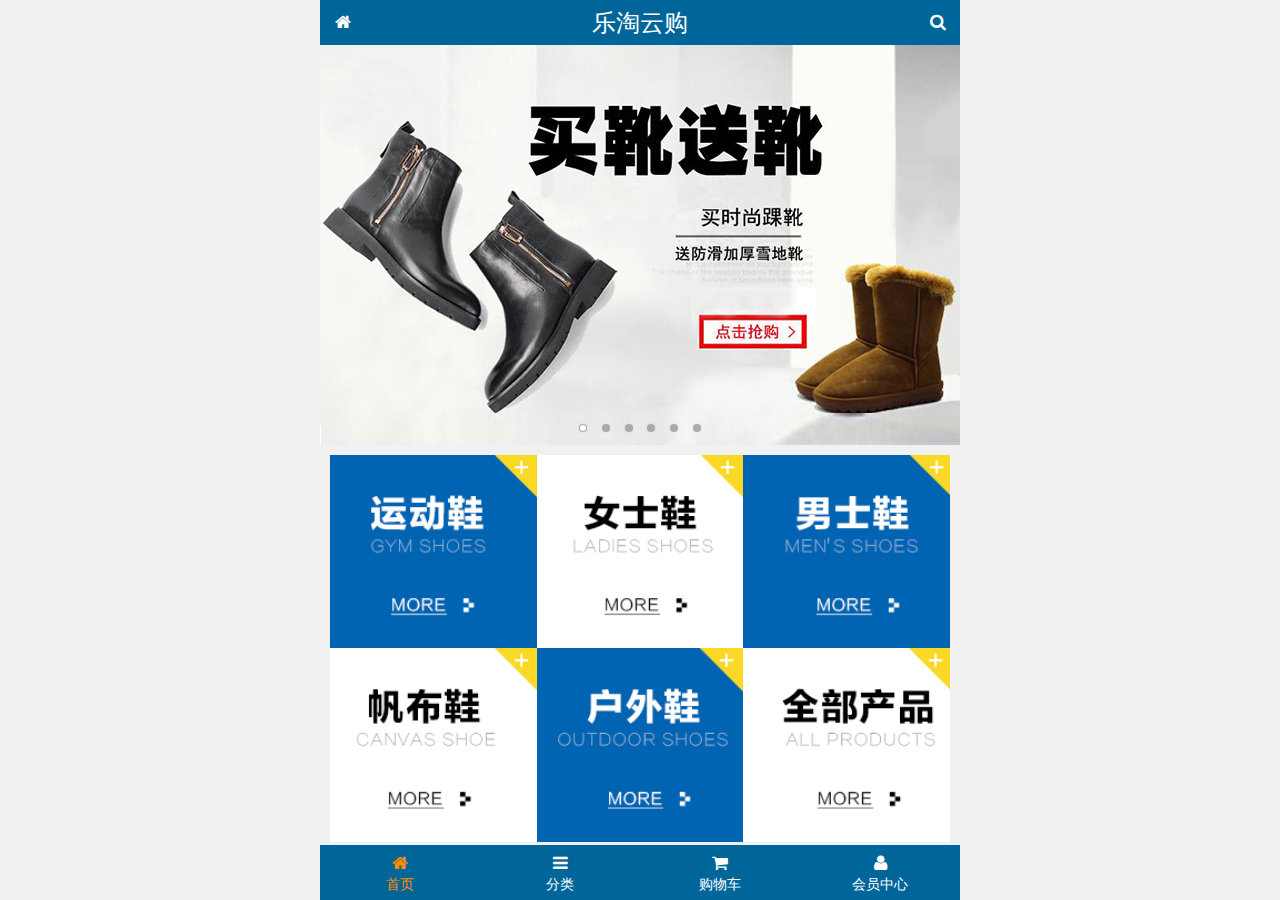
<file: public/front/index.html>
<!doctype html>
<html lang="en">
<head>
    <meta charset="UTF-8">
    <meta name="viewport"
          content="width=device-width, user-scalable=no, initial-scale=1.0, maximum-scale=1.0, minimum-scale=1.0">
    <link rel="stylesheet" href="./lib/fa/css/font-awesome.css">
    <link rel="stylesheet" href="./lib/mui/css/mui.css">
    <link rel="stylesheet" href="./css/common.css">
    <link rel="stylesheet" href="./css/index.css">
    <title>乐淘云购</title>
</head>
<body>
      <div class="contains">
          <!--头部区域-->
          <div class="lt_header">
              <a href="index.html" class="icon_left"><span class="fa fa-home"></span></a>
              <h3>乐淘云购</h3>
              <a href="./search.html" class="icon_right"><span class="fa fa-search"></span></a>
          </div>
          <div class="lt_main">

              <div class="mui-scroll-wrapper">
                  <div class="mui-scroll">
                      <!--轮播图-->
                      <div class="mui-slider">
                          <!--放入图片-->
                          <div class="mui-slider-group mui-slider-loop">
                              <div class="mui-slider-item mui-slider-item-duplicate"><a href="#"><img src="images/banner6.png" /></a></div>
                              <div class="mui-slider-item"><a href="#"><img src="images/banner1.png" /></a></div>
                              <div class="mui-slider-item"><a href="#"><img src="images/banner2.png" /></a></div>
                              <div class="mui-slider-item"><a href="#"><img src="images/banner3.png" /></a></div>
                              <div class="mui-slider-item"><a href="#"><img src="images/banner4.png" /></a></div>
                              <div class="mui-slider-item"><a href="#"><img src="images/banner5.png" /></a></div>
                              <div class="mui-slider-item"><a href="#"><img src="images/banner6.png" /></a></div>
                              <div class="mui-slider-item mui-slider-item-duplicate"><a href="#"><img src="images/banner1.png" /></a></div>
                          </div>
                          <!--小圆点-->
                          <div class="mui-slider-indicator">
                              <div class="mui-indicator mui-active"></div>
                              <div class="mui-indicator"></div>
                              <div class="mui-indicator"></div>
                              <div class="mui-indicator"></div>
                              <div class="mui-indicator"></div>
                              <div class="mui-indicator"></div>
                          </div>

                      </div>
                      <!--nav部分-->
                      <div class="nav">
                          <ul class="mui-clearfix">
                              <li><a href="script:;"><img src="./images/nav1.png" alt=""></a></li>
                              <li><a href="script:;"><img src="./images/nav2.png" alt=""></a></li>
                              <li><a href="script:;"><img src="./images/nav3.png" alt=""></a></li>
                              <li><a href="script:;"><img src="./images/nav4.png" alt=""></a></li>
                              <li><a href="script:;"><img src="./images/nav5.png" alt=""></a></li>
                              <li><a href="script:;"><img src="./images/nav6.png" alt=""></a></li>
                          </ul>
                      </div>
                      <!--商品区-->
                      <div class="product mui-clearfix">
                          <a href="#">
                              <img src="images/product.jpg" alt="">
                              <p class="mui-ellipsis-2">adidas阿迪达斯 男式 场下休闲篮球鞋S83700场下休闲篮球鞋S83700 </p>
                              <p>
                                  <span class="price">&yen;560</span>
                                  <span class="oldPrice">&yen;580</span>
                              </p>
                              <button class="mui-btn mui-btn-primary">立即购买</button>
                          </a>
                          <a href="#">
                              <img src="images/product.jpg" alt="">
                              <p class="mui-ellipsis-2">adidas阿迪达斯 男式 场下休闲篮球鞋S83700场下休闲篮球鞋S83700 </p>
                              <p>
                                  <span class="price">&yen;560</span>
                                  <span class="oldPrice">&yen;580</span>
                              </p>
                              <button class="mui-btn mui-btn-primary">立即购买</button>
                          </a>
                          <a href="#">
                              <img src="images/product.jpg" alt="">
                              <p class="mui-ellipsis-2">adidas阿迪达斯 男式 场下休闲篮球鞋S83700场下休闲篮球鞋S83700 </p>
                              <p>
                                  <span class="price">&yen;560</span>
                                  <span class="oldPrice">&yen;580</span>
                              </p>
                              <button class="mui-btn mui-btn-primary">立即购买</button>
                          </a>
                          <a href="#">
                              <img src="images/product.jpg" alt="">
                              <p class="mui-ellipsis-2">adidas阿迪达斯 男式 场下休闲篮球鞋S83700场下休闲篮球鞋S83700 </p>
                              <p>
                                  <span class="price">&yen;560</span>
                                  <span class="oldPrice">&yen;580</span>
                              </p>
                              <button class="mui-btn mui-btn-primary">立即购买</button>
                          </a>
                          <a href="#">
                              <img src="images/product.jpg" alt="">
                              <p class="mui-ellipsis-2">adidas阿迪达斯 男式 场下休闲篮球鞋S83700场下休闲篮球鞋S83700 </p>
                              <p>
                                  <span class="price">&yen;560</span>
                                  <span class="oldPrice">&yen;580</span>
                              </p>
                              <button class="mui-btn mui-btn-primary">立即购买</button>
                          </a>
                          <a href="#">
                              <img src="images/product.jpg" alt="">
                              <p class="mui-ellipsis-2">adidas阿迪达斯 男式 场下休闲篮球鞋S83700场下休闲篮球鞋S83700 </p>
                              <p>
                                  <span class="price">&yen;560</span>
                                  <span class="oldPrice">&yen;580</span>
                              </p>
                              <button class="mui-btn mui-btn-primary">立即购买</button>
                          </a>
                      </div>
                  </div>
              </div>

          </div>
          <div class="lt_footer">
              <ul>
                  <li class="now">
                      <a href="index.html">
                          <span class="fa fa-home"></span>
                          <p>首页</p>
                      </a>
                  </li>
                  <li>
                      <a href="category.html">
                          <span class="fa fa-bars"></span>
                          <p>分类</p>
                      </a>
                  </li>
                  <li>
                      <a href="cart.html">
                          <span class="fa fa-shopping-cart"></span>
                          <p>购物车</p>
                      </a>
                  </li>
                  <li>
                      <a href="user.html">
                          <span class="fa fa-user"></span>
                          <p>会员中心</p>
                      </a>
                  </li>
              </ul>
          </div>

      </div>
</body>
</html>
<script src="lib/mui/js/mui.js"></script>
<script src="js/common.js"></script>
</file>
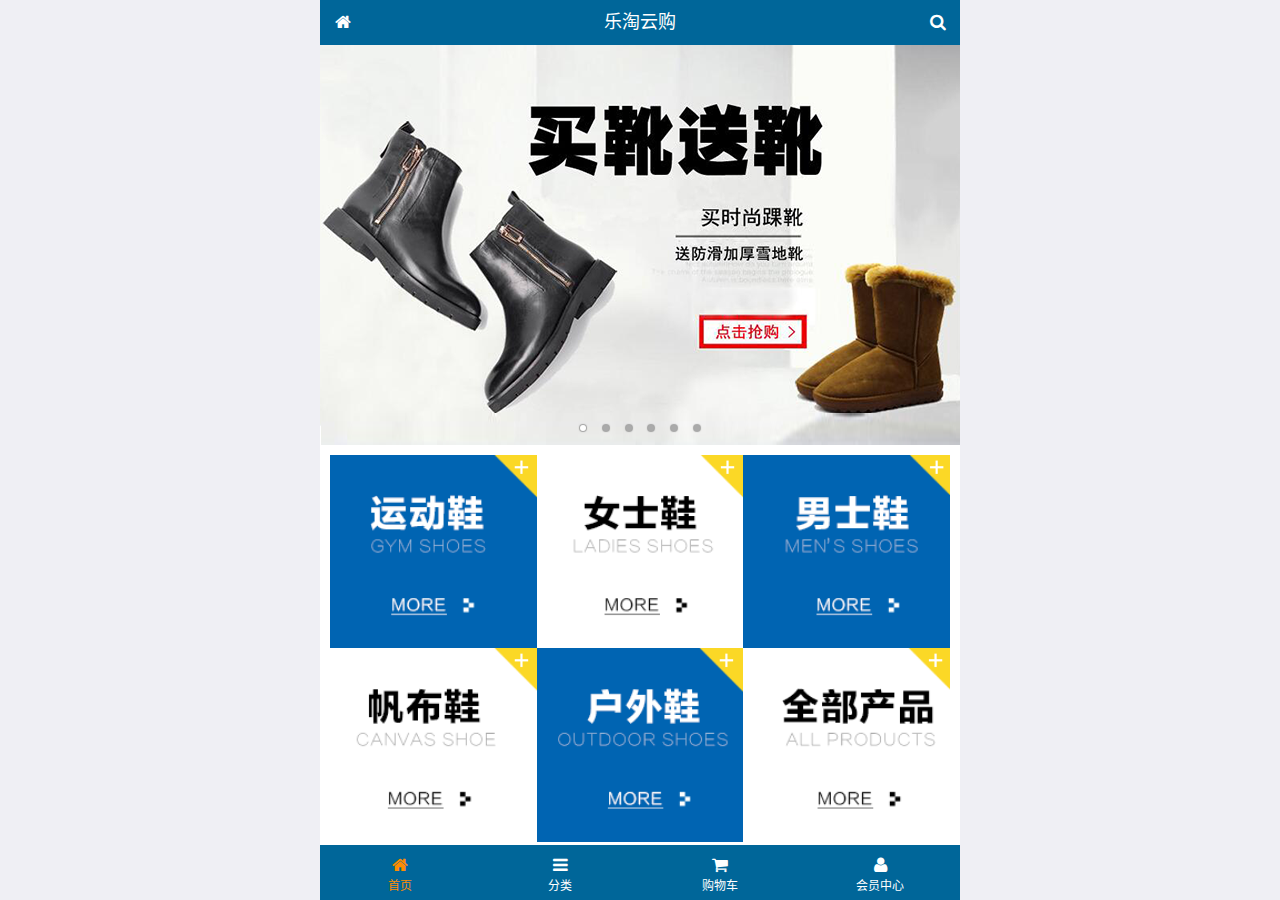
<file: public/mobile/index.html>
<!DOCTYPE html>
<html lang="zh-CN">
<head>
  <meta charset="UTF-8">
  <meta name="viewport"
        content="width=device-width, user-scalable=no, initial-scale=1.0, maximum-scale=1.0, minimum-scale=1.0">
  <title>乐淘商城-首页</title>
  <link rel="icon" href="favicon.ico" type="image/x-icon">
  <link rel="stylesheet" href="lib/mui/css/mui.css">
  <link rel="stylesheet" href="lib/fa/css/font-awesome.css">
  <link rel="stylesheet" href="css/common.css">
  <link rel="stylesheet" href="css/index.css">

</head>
<body>

<div class="lt_container">
  
  <div class="lt_header">
    <a class="icon_left" href="index.html"><span class="fa fa-home"></span></a>
    <h4>乐淘云购</h4>
    <a class="icon_right" href="search.html"><span class="fa fa-search"></span></a>
  </div>

  <div class="lt_main">

    <!--滚动容器的父盒子-->
    <div class="mui-scroll-wrapper">
      <!--子盒子-->
      <div class="mui-scroll">
        <!--这里放置真实显示的DOM内容-->

        <!--轮播图-->
        <div class="mui-slider">
          <div class="mui-slider-group mui-slider-loop">
          <div class="mui-slider-item mui-slider-item-duplicate"><a href="#"><img src="images/banner6.png" /></a></div>
          <div class="mui-slider-item"><a href="#"><img src="images/banner1.png" /></a></div>
          <div class="mui-slider-item"><a href="#"><img src="images/banner2.png" /></a></div>
          <div class="mui-slider-item"><a href="#"><img src="images/banner3.png" /></a></div>
          <div class="mui-slider-item"><a href="#"><img src="images/banner4.png" /></a></div>
          <div class="mui-slider-item"><a href="#"><img src="images/banner5.png" /></a></div>
          <div class="mui-slider-item"><a href="#"><img src="images/banner6.png" /></a></div>
          <div class="mui-slider-item mui-slider-item-duplicate"><a href="#"><img src="images/banner1.png" /></a></div>
        </div>
          <div class="mui-slider-indicator">
            <div class="mui-indicator mui-active"></div>
            <div class="mui-indicator"></div>
            <div class="mui-indicator"></div>
            <div class="mui-indicator"></div>
            <div class="mui-indicator"></div>
            <div class="mui-indicator"></div>
          </div>
        </div>

        <!--导航栏-->
        <div class="lt_nav">

          <ul class="mui-clearfix">
            <li><a href="#"><img src="images/nav1.png" alt=""></a></li>
            <li><a href="#"><img src="images/nav2.png" alt=""></a></li>
            <li><a href="#"><img src="images/nav3.png" alt=""></a></li>
            <li><a href="#"><img src="images/nav4.png" alt=""></a></li>
            <li><a href="#"><img src="images/nav5.png" alt=""></a></li>
            <li><a href="#"><img src="images/nav6.png" alt=""></a></li>
          </ul>

        </div>
        
        
        <!--商品区域-->
        <div class="lt_product mui-clearfix">
  
          <a href="#" class="item">
            <img src="images/product.jpg" alt="">
            <p class="mui-ellipsis-2">adidas阿迪达斯 男式 场下休闲篮球鞋S83700场下休闲篮球鞋S83700 </p>
            <p>
              <span class="price">&yen;560</span>
              <span class="oldPrice">&yen;580</span>
            </p>
            <button class="mui-btn mui-btn-blue">立即购买</button>
          </a>
          <a href="#" class="item">
            <img src="images/product.jpg" alt="">
            <p class="mui-ellipsis-2">adidas阿迪达斯 男式 场下休闲篮球鞋S83700场下休闲篮球鞋S83700 </p>
            <p>
              <span class="price">&yen;560</span>
              <span class="oldPrice">&yen;580</span>
            </p>
            <button class="mui-btn mui-btn-blue">立即购买</button>
          </a>
          <a href="#" class="item">
            <img src="images/product.jpg" alt="">
            <p class="mui-ellipsis-2">adidas阿迪达斯 男式 场下休闲篮球鞋S83700场下休闲篮球鞋S83700 </p>
            <p>
              <span class="price">&yen;560</span>
              <span class="oldPrice">&yen;580</span>
            </p>
            <button class="mui-btn mui-btn-blue">立即购买</button>
          </a>
          <a href="#" class="item">
            <img src="images/product.jpg" alt="">
            <p class="mui-ellipsis-2">adidas阿迪达斯 男式 场下休闲篮球鞋S83700场下休闲篮球鞋S83700 </p>
            <p>
              <span class="price">&yen;560</span>
              <span class="oldPrice">&yen;580</span>
            </p>
            <button class="mui-btn mui-btn-blue">立即购买</button>
          </a>
          
        </div>

      </div>
    </div>

  </div>

  <div class="lt_footer">
    <ul class="mui-clearfix">
      <li class="now">
        <a href="index.html">
          <span class="fa fa-home"></span>
          <p>首页</p>
        </a>
      </li>
      <li>
        <a href="category.html">
          <span class="fa fa-bars"></span>
          <p>分类</p>
        </a>
      </li>
      <li>
        <a href="cart.html">
          <span class="fa fa-shopping-cart"></span>
          <p>购物车</p>
        </a>
      </li>
      <li>
        <a href="user.html">
          <span class="fa fa-user"></span>
          <p>会员中心</p>
        </a>
      </li>
    </ul>
  </div>
  
</div>


<script src="lib/mui/js/mui.js"></script>
<script src="js/common.js"></script>
</body>
</html>
</file>
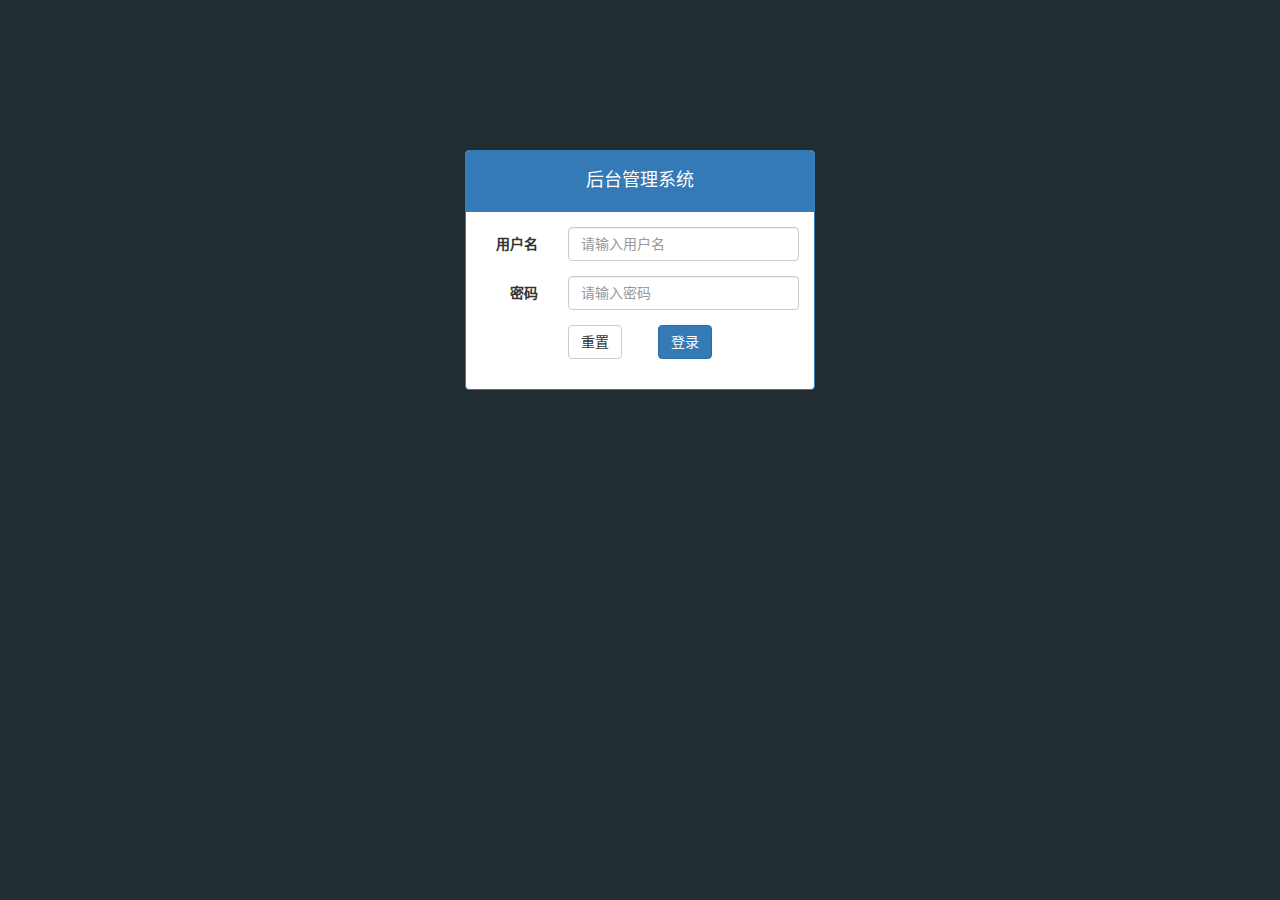
<file: public/back/login.html>
<!DOCTYPE html>
<html lang="zh-CN">
<head>
    <meta charset="UTF-8">
    <title>登录页</title>
    <link rel="stylesheet" href="lib/bootstrap/css/bootstrap.min.css">
    <link rel="stylesheet" href="lib/bootstrap-validator/css/bootstrapValidator.min.css">
    <link rel="stylesheet" href="lib/nprogress/nprogress.css">
    <link rel="stylesheet" href="css/common.css">
</head>
<body class="body_bg">

<div class="container">

    <div class="col-md-4 col-md-offset-4">
        <div class="panel panel-primary mt_150">
            <div class="panel-heading">
                <h4 class="text-center">后台管理系统</h4>
            </div>
            <div class="panel-body">
                <form class="form-horizontal">
                    <div class="form-group">
                        <label for="username" class="col-sm-3 control-label">用户名</label>
                        <div class="col-sm-9">

                            <!--autofocus:自动获取焦点  autocomplete:自动补全-->
                            <input type="text" class="form-control" autocomplete="off" id="username" placeholder="请输入用户名" name="username">
                        </div>
                    </div>
                    <div class="form-group">
                        <label for="password" class="col-sm-3 control-label">密码</label>
                        <div class="col-sm-9">
                            <input type="password" class="form-control" id="password" placeholder="请输入密码" name="password">
                        </div>
                    </div>
                    <div class="form-group">
                        <div class="col-sm-offset-3 col-sm-6">
                            <button type="reset" class="btn btn-default pull-left">重置</button>
                            <button type="submit" class="btn btn-primary pull-right">登录</button>
                        </div>
                    </div>
                </form>
            </div>
        </div>
    </div>

</div>


<script src="lib/jquery/jquery.min.js"></script>
<script src="lib/bootstrap/js/bootstrap.min.js"></script>
<script src="lib/bootstrap-validator/js/bootstrapValidator.min.js"></script>
<script src="lib/nprogress/nprogress.js"></script>
<script src="js/common.js"></script>
<script src="js/login.js"></script>
</body>
</html>
</file>
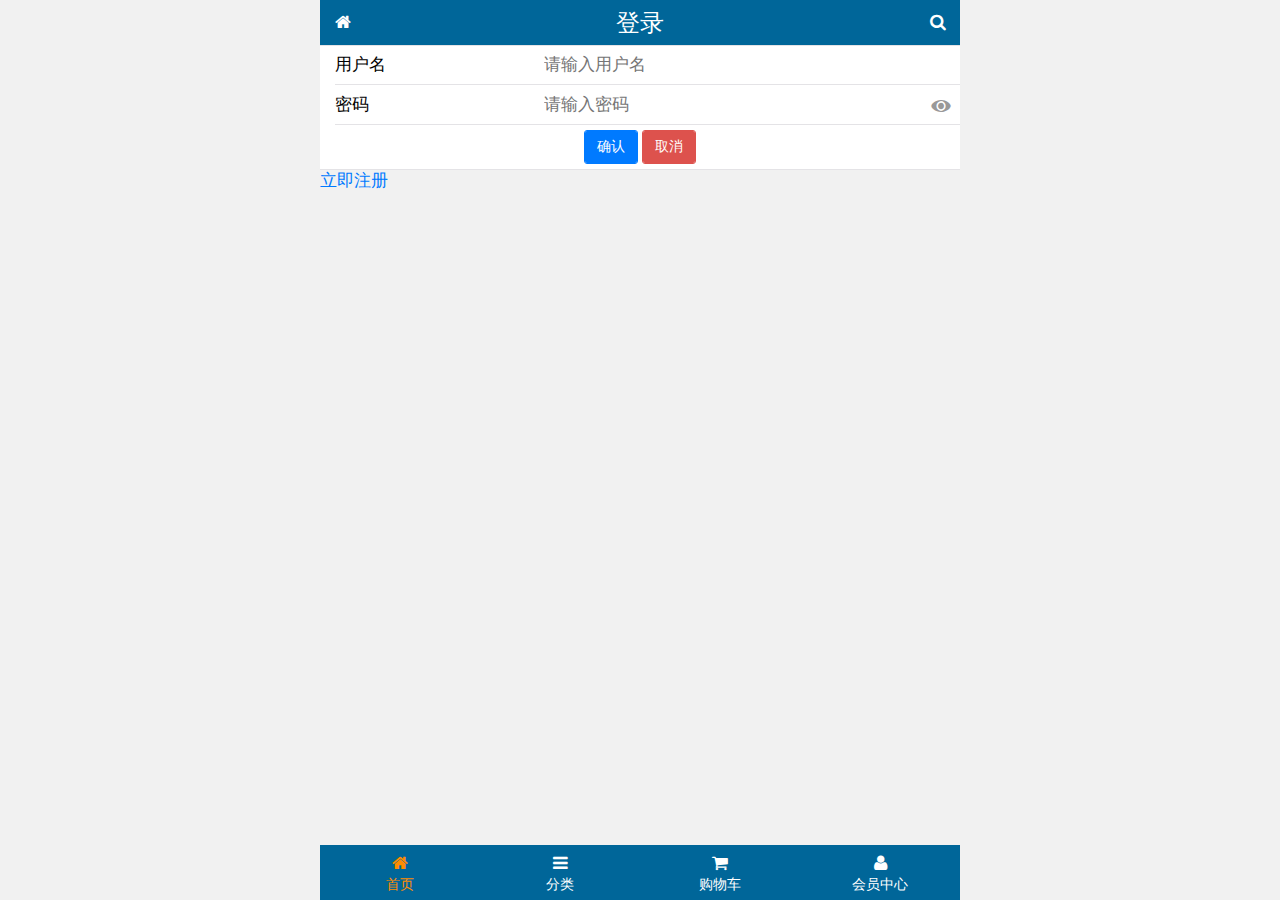
<file: public/front/login.html>
<!doctype html>
<html lang="en">
<head>
    <meta charset="UTF-8">
    <meta name="viewport"
          content="width=device-width, user-scalable=no, initial-scale=1.0, maximum-scale=1.0, minimum-scale=1.0">
    <link rel="stylesheet" href="./lib/fa/css/font-awesome.css">
    <link rel="stylesheet" href="./lib/mui/css/mui.css">
    <link rel="stylesheet" href="./css/common.css">
    <title>乐淘云购</title>
</head>
<body>
<div class="contains">
    <!--头部区域-->
    <div class="lt_header">
        <a href="javascript:history.go(-1)" class="icon_left"><span class="fa fa-home"></span></a>
        <h3>登录</h3>
        <a href="./search.html" class="icon_right"><span class="fa fa-search"></span></a>
    </div>
    <div class="lt_main">
        <form class="mui-input-group">
            <div class="mui-input-row">
                <label>用户名</label>
                <input type="text" name="username" autocomplete="off" class="mui-input-clear" placeholder="请输入用户名">
            </div>
            <div class="mui-input-row">
                <label>密码</label>
                <input type="password" name="password" class="mui-input-password" placeholder="请输入密码">
            </div>
            <div class="mui-button-row">
                <button type="button" class="mui-btn mui-btn-primary  btn_login" >确认</button>
                <button type="button" class="mui-btn mui-btn-danger" >取消</button>
            </div>
        </form>

        <a href="register.html">立即注册</a>
    </div>
    <div class="lt_footer">
        <ul>
            <li class="now">
                <a href="index.html">
                    <span class="fa fa-home"></span>
                    <p>首页</p>
                </a>
            </li>
            <li>
                <a href="category.html">
                    <span class="fa fa-bars"></span>
                    <p>分类</p>
                </a>
            </li>
            <li>
                <a href="cart.html">
                    <span class="fa fa-shopping-cart"></span>
                    <p>购物车</p>
                </a>
            </li>
            <li>
                <a href="user.html">
                    <span class="fa fa-user"></span>
                    <p>会员中心</p>
                </a>
            </li>
        </ul>
    </div>

</div>
</body>
</html>
<script src="lib/zepto/zepto.min.js"></script>
<script src="lib/mui/js/mui.js"></script>
<script src="js/common.js"></script>
<script src="js/login.js"></script>
</file>
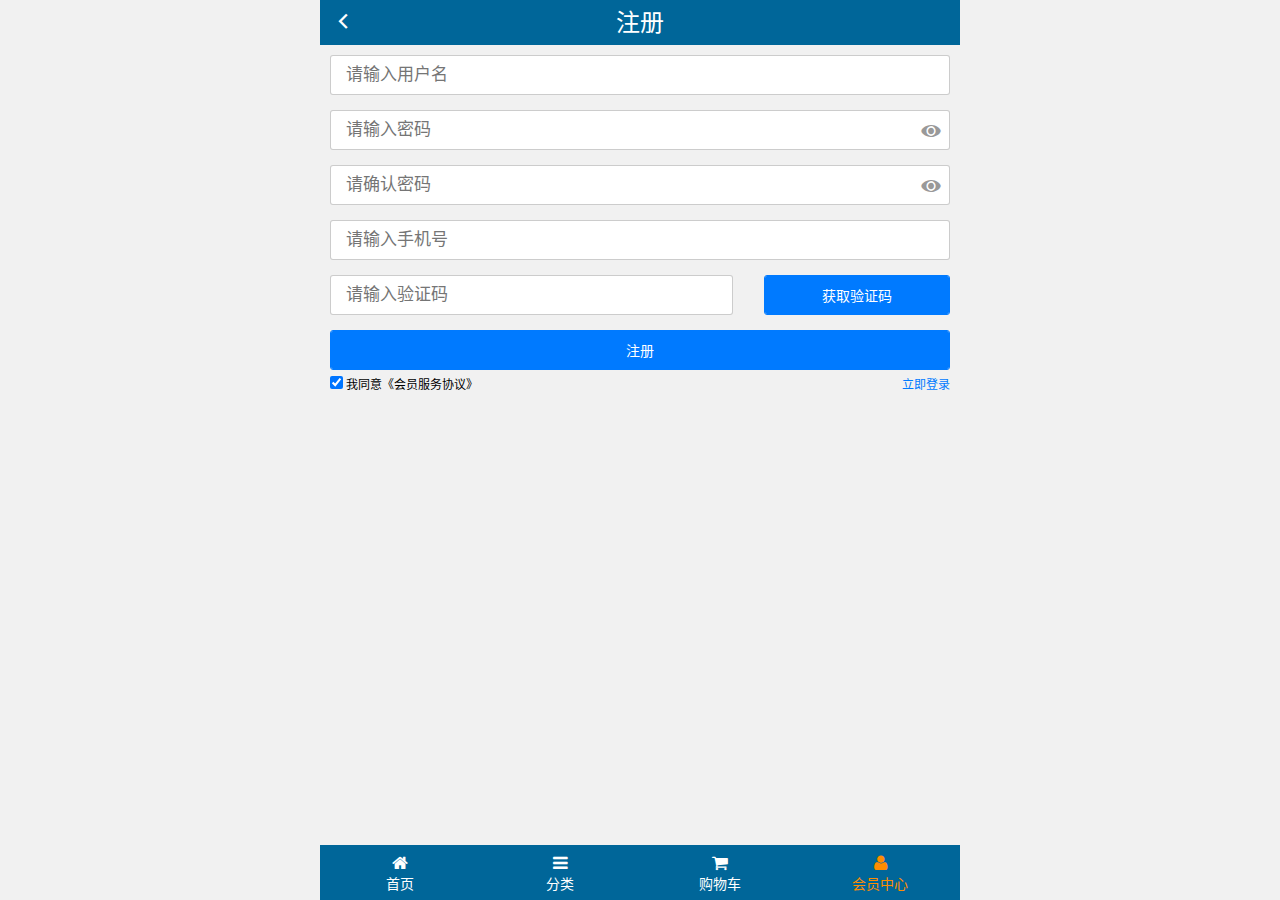
<file: public/front/register.html>
<!DOCTYPE html>
<html lang="zh-CN">
<head>
    <meta charset="UTF-8">
    <meta name="viewport"
          content="width=device-width, user-scalable=no, initial-scale=1.0, maximum-scale=1.0, minimum-scale=1.0">
    <title>乐淘商城-购物车</title>
    <link rel="stylesheet" href="lib/fa/css/font-awesome.css">
    <link rel="stylesheet" href="lib/mui/css/mui.css">
    <link rel="stylesheet" href="css/common.css">
    <link rel="stylesheet" href="css/register.css">
</head>
<body>


<div class="contains">
    <div class="lt_header">

        <a href="javascript:history.go(-1);" class="icon_left"><span class="mui-icon mui-icon-back"></span></a>
        <h3>注册</h3>

    </div>
    <div class="lt_main">
        <form class="myform">
            <div class="mui-input-row">
                <input type="text"  name="username" autocomplete="off" class="mui-input-clear" placeholder="请输入用户名">
            </div>
            <div class="mui-input-row">
                <input type="password" name="password" class="mui-input-password" placeholder="请输入密码">
            </div>
            <div class="mui-input-row">
                <input type="password" name="repassword" class="mui-input-password" placeholder="请确认密码">
            </div>
            <div class="mui-input-row">
                <input type="text"  name="mobile" autocomplete="off" class="mui-input-clear" placeholder="请输入手机号">
            </div>
            <div class="mui-input-row vcode_wrap">
                <input type="text" name="vCode" class="mui-input-clear" placeholder="请输入验证码">
                <button class="mui-btn mui-btn-primary btn_vcode">获取验证码</button>
            </div>
            <div class="mui-input-row">
                <button class="mui-btn mui-btn-primary mui-block btn_register">注册</button>
            </div>

            <div class="mui-input-row tips">
        <span class="mui-pull-left">
          <input type="checkbox" checked>
          我同意《会员服务协议》
        </span>

                <span class="mui-pull-right">
          <a href="login.html">立即登录</a>
        </span>
            </div>
        </form>
   </div>
    <div class="lt_footer">
        <ul>
            <li>
                <a href="index.html">
                    <span class="fa fa-home"></span>
                    <p>首页</p>
                </a>
            </li>
            <li>
                <a href="category.html">
                    <span class="fa fa-bars"></span>
                    <p>分类</p>
                </a>
            </li>
            <li >
                <a href="cart.html">
                    <span class="fa fa-shopping-cart"></span>
                    <p>购物车</p>
                </a>
            </li>
            <li class="now">
                <a href="user.html">
                    <span class="fa fa-user"></span>
                    <p>会员中心</p>
                </a>
            </li>
        </ul>
    </div>

</div>


<script src="lib/mui/js/mui.js"></script>
<script src="lib/zepto/zepto.min.js"></script>
<script src="lib/artTemplate/template-web.js"></script>
<script src="js/common.js"></script>
<script src="js/register.js"></script>
</body>
</html>
</file>
<file: public/front/css/common.css>
@charset "UTF-8";

*{
    margin: 0;
    padding: 0;
    list-style: none;
}

body,
html{
    height: 100%;
    background-color: #f1f1f1;
}
img{
    display: block;
    width: 100%;
}

.contains{
    width: 100%;
    height: 100%;
    min-width: 320px;
    max-width: 640px;
    margin: 0 auto;
    position: relative;
    padding-top: 45px;
    padding-bottom: 55px;
    overflow: hidden;
}
.lt_header{
    width: 100%;
    height: 45px;
    background-color: #069;
    position: absolute;
    top: 0;
    left: 0;
}

.lt_header .icon_left,
.lt_header .icon_right {
    width: 45px;
    height: 45px;
    text-align: center;
    line-height: 45px;
    position: absolute;
    top: 0;
    color: #fff;
}
.lt_header .icon_right{
    right: 0;
}
.lt_header .icon_left{
    left: 0;
}
.lt_header h3{
    margin: 0;
    padding: 0;
    height: 45px;
    font-weight: 400;
    text-align: center;
    line-height: 45px;
    color: #fff;
}

.lt_main {
    width: 100%;
    height: 100%;
    position: relative;
    overflow: hidden;
}

.lt_footer {
    height: 55px;
    width: 100%;
    position: absolute;
    bottom: 0;
    left: 0;
    background-color: #069;
}

.lt_footer li {
    float: left;
    width: 25%;
    text-align: center;
    padding-top: 8px;
}

.lt_footer li a {
    color: #fff;
}

.lt_footer li p {
    color: #fff;
    margin: 0;
}

.lt_footer li.now a {
    color: darkorange;
}

.lt_footer li.now p {
    color: darkorange;
}



.lt_search {
    padding: 10px;
    position: relative;
}

.lt_search input {
    height: 34px;
    margin: 0;
    border: 1px solid #007aff;
    font-size: 12px;
    padding-left: 10px;
    border-radius: 5px;
}

.lt_search button {
    position: absolute;
    right: 10px;
    top: 10px;
    border-radius: 0 5px 5px 0;
}


.product {
    padding: 10px;
}
.product a {
    float: left;
    width: 48%;
    border: 1px solid #ccc;
    padding: 10px;
    text-align: center;
    margin-bottom: 10px;
}

.product .proName {
    height: 39px;
}

.product a:nth-child(odd) {
    margin-right: 4%;
}

.product a .price {
    color: red;
}

.product a .oldPrice {
    text-decoration: line-through;
}
</file>
<file: public/front/css/index.css>
.nav{
    width: 100%;
    padding: 10px;
}
.nav li{
    float: left;
    width: 33.33%;
}
.product{
    width: 100%;
    height: 100%;
    padding: 1%;
}

.product {
    padding: 10px;
}
.product a {
    float: left;
    width: 48%;
    border: 1px solid #ccc;
    padding: 10px;
    text-align: center;
    margin-bottom: 10px;
}

.product a:nth-child(odd) {
    margin-right: 4%;
}

.product a .price {
    color: red;
}

.product a .oldPrice {
    text-decoration: line-through;
}
</file>
<file: public/mobile/css/common.css>
@charset "UTF-8";

html,body {
  height: 100%;
}

* {
  margin: 0;
  padding: 0;
  list-style: none;
}

img {
  width: 100%;
  display: block;
}

.lt_container {
  width: 100%;
  height: 100%;
  max-width: 640px;
  min-width: 320px;
  margin: 0 auto;
  position: relative;
  padding-top: 45px;
  padding-bottom: 55px;
}

.lt_header {
  width: 100%;
  height: 45px;
  background-color: #069;
  position: absolute;
  top: 0;
}


.lt_header .icon_left,
.lt_header .icon_right{
  height: 45px;
  width: 45px;
  position: absolute;
  top: 0;
  color: #fff;
  text-align: center;
  line-height: 45px;
}

.lt_header h4 {
  text-align: center;
  line-height: 45px;
  color: #fff;
  font-weight: 400;
  margin: 0;
}

.lt_header .icon_left {
  left: 0;
}

.lt_header .icon_right {
  right: 0;
}




.lt_footer {
  width: 100%;
  height: 55px;
  background-color: #069;
  position: absolute;
  bottom: 0;
}


.lt_footer li {
  float: left;
  width: 25%;
  text-align: center;
  padding-top: 10px;
}

/*这句话是什么意思  必须是.lt_footer下的li并且还要有now这个类才会生效*/
.lt_footer li.now a{
  color: darkorange;
}

.lt_footer li.now p {
  color: darkorange;
}

.lt_footer a {
  color: #fff;
}

.lt_footer p {
  color: #fff;
  font-size: 12px;
  margin: 0;
}



.lt_main {
  width: 100%;
  height: 100%;
  background-color: #fff;
  /*可以保证，所有的内容全部都是在main内部*/
  overflow: hidden;
  position: relative;
}



.lt_product {
  padding: 10px;
}

.lt_product .item {
  display: block;
  float: left;
  width: 48%;
  border: 1px solid #ccc;
  padding: 10px;
  text-align: center;
  margin-bottom: 10px;
}

.lt_product .item:nth-child(odd){
  margin-right: 4%;
}

.lt_product .item .proName {
  height: 39px;
}

.lt_product .item .price {
  color: red;
}

.lt_product .item .oldPrice {
  text-decoration: line-through;
}



.lt_search {
  padding: 10px;
  position: relative;
}

.lt_search .search_input {
  height: 34px;
  border: 1px solid #007aff;
  font-size: 12px;
  border-radius: 5px;
  margin: 0;
}

.lt_search .search_btn {
  position: absolute;
  right: 10px;
  top: 10px;
  border-radius: 0 5px 5px 0;
}
</file>
<file: public/mobile/css/index.css>
@charset "UTF-8";

.lt_nav {
  padding: 10px;
}

.lt_nav li {
  width: 33.33%;
  float: left;
}
</file>
<file: public/back/lib/nprogress/nprogress.css>
/* Make clicks pass-through */
#nprogress {
  pointer-events: none;
}

#nprogress .bar {
  background: greenyellow;

  position: fixed;
  z-index: 10000;
  top: 0;
  left: 0;

  width: 100%;
  height: 2px;
}

/* Fancy blur effect */
#nprogress .peg {
  display: block;
  position: absolute;
  right: 0px;
  width: 100px;
  height: 100%;
  box-shadow: 0 0 10px #29d, 0 0 5px #29d;
  opacity: 1.0;

  -webkit-transform: rotate(3deg) translate(0px, -4px);
      -ms-transform: rotate(3deg) translate(0px, -4px);
          transform: rotate(3deg) translate(0px, -4px);
}

/* Remove these to get rid of the spinner */
#nprogress .spinner {
  display: block;
  position: fixed;
  z-index: 1031;
  top: 15px;
  right: 15px;
}

#nprogress .spinner-icon {
  width: 18px;
  height: 18px;
  box-sizing: border-box;

  border: solid 2px transparent;
  border-top-color: #29d;
  border-left-color: #29d;
  border-radius: 50%;

  -webkit-animation: nprogress-spinner 400ms linear infinite;
          animation: nprogress-spinner 400ms linear infinite;
}

.nprogress-custom-parent {
  overflow: hidden;
  position: relative;
}

.nprogress-custom-parent #nprogress .spinner,
.nprogress-custom-parent #nprogress .bar {
  position: absolute;
}

@-webkit-keyframes nprogress-spinner {
  0%   { -webkit-transform: rotate(0deg); }
  100% { -webkit-transform: rotate(360deg); }
}
@keyframes nprogress-spinner {
  0%   { transform: rotate(0deg); }
  100% { transform: rotate(360deg); }
}
</file>
<file: public/back/css/common.css>
@charset "UTF-8";

html, body {
  height: 100%;
}

* {
  margin: 0;
  padding: 0;
  list-style: none;
}

a, a:link, a:visited, a:hover, a:active {
  text-decoration: none;
}

.body_bg {
  background-color: #222d32;
}

.mt_150 {
  margin-top: 150px;
}

.lt_aside {
  width: 180px;
  height: 100%;
  background-color: #222d32;
  position: absolute;
  top: 0;
  left: 0;
  transition: all 1s;
}

.lt_aside.now {
  left: -180px;
}

.lt_aside .brand a {
  display: block;
  width: 180px;
  height: 50px;
  background-color: #367fa9;
  color: #fff;
  font-size: 24px;
  line-height: 50px;
  text-align: center;

}

.lt_aside .user img {
  display: block;
  margin: 30px auto 0;
  border-radius: 50%;
}

.lt_aside .user p {
  text-align: center;
  color: #fff;
  font-size: 18px;
  line-height: 50px;
}

.lt_aside .nav a {
  display: block;
  height: 40px;
  line-height: 40px;
  color: #fff;
  padding-left: 40px;
  border-left: 3px solid transparent;
}

.lt_aside .nav a.now {
  background-color: #1d1f21;
  border-color: #069;
}

.lt_aside .nav .second a {
  padding-left: 60px;
}

.lt_main {
  padding-left: 180px;
  width: 100%;
  height: 100%;
  /*background-color: pink;*/
  transition: all 1s;
}

.lt_main.now {
  padding-left: 0;
}

.lt_main .lt_header {
  height: 50px;
  background-color: #3c8dbc;
  line-height: 50px;
  padding: 0 20px;
  margin-bottom: 20px;
}

.lt_main .lt_header a {
  color: #fff;
  font-size: 16px;
}


.lt_content .charts_1,
.lt_content .charts_2 {
  width: 45%;
  height: 400px;
}

.table.table-bordered th,
.table.table-bordered  td {
  text-align: center;
  vertical-align: middle;
}

.mt_150 {
  margin-top: 150px;
}

.mb_20 {
  margin-bottom: 20px;
}
</file>
<file: public/front/css/register.css>
@charset "UTF-8";
.myform {
    padding: 10px;
}

.vcode_wrap input {
    width: 65%;
}

.vcode_wrap button.mui-btn {
    width: 30%;
    padding: 0;
    margin: 0;
    height: 40px;
    line-height: 40px;
}

.myform .btn_vcode.huise {
    background-color: #999;
    border-color: #999;
}

.myform .btn_register {
    width: 100%;
    padding: 0;
    margin: 0;
    height: 40px;
    line-height: 40px;
}

.myform .tips {
    font-size: 12px;
    height: 30px;
    line-height: 30px;
}
</file>
<file: public/back/lib/bootstrap-validator/css/bootstrapValidator.min.css>
/*!
 * BootstrapValidator (http://bootstrapvalidator.com)
 * The best jQuery plugin to validate form fields. Designed to use with Bootstrap 3
 *
 * @version     v0.5.1, built on 2014-08-22 4:55:09 PM
 * @author      https://twitter.com/nghuuphuoc
 * @copyright   (c) 2013 - 2014 Nguyen Huu Phuoc
 * @license     MIT
 */

.bv-form .help-block{margin-bottom:0}.bv-form .tooltip-inner{text-align:left}.nav-tabs li.bv-tab-success>a{color:#3c763d}.nav-tabs li.bv-tab-error>a{color:#a94442}
</file>
